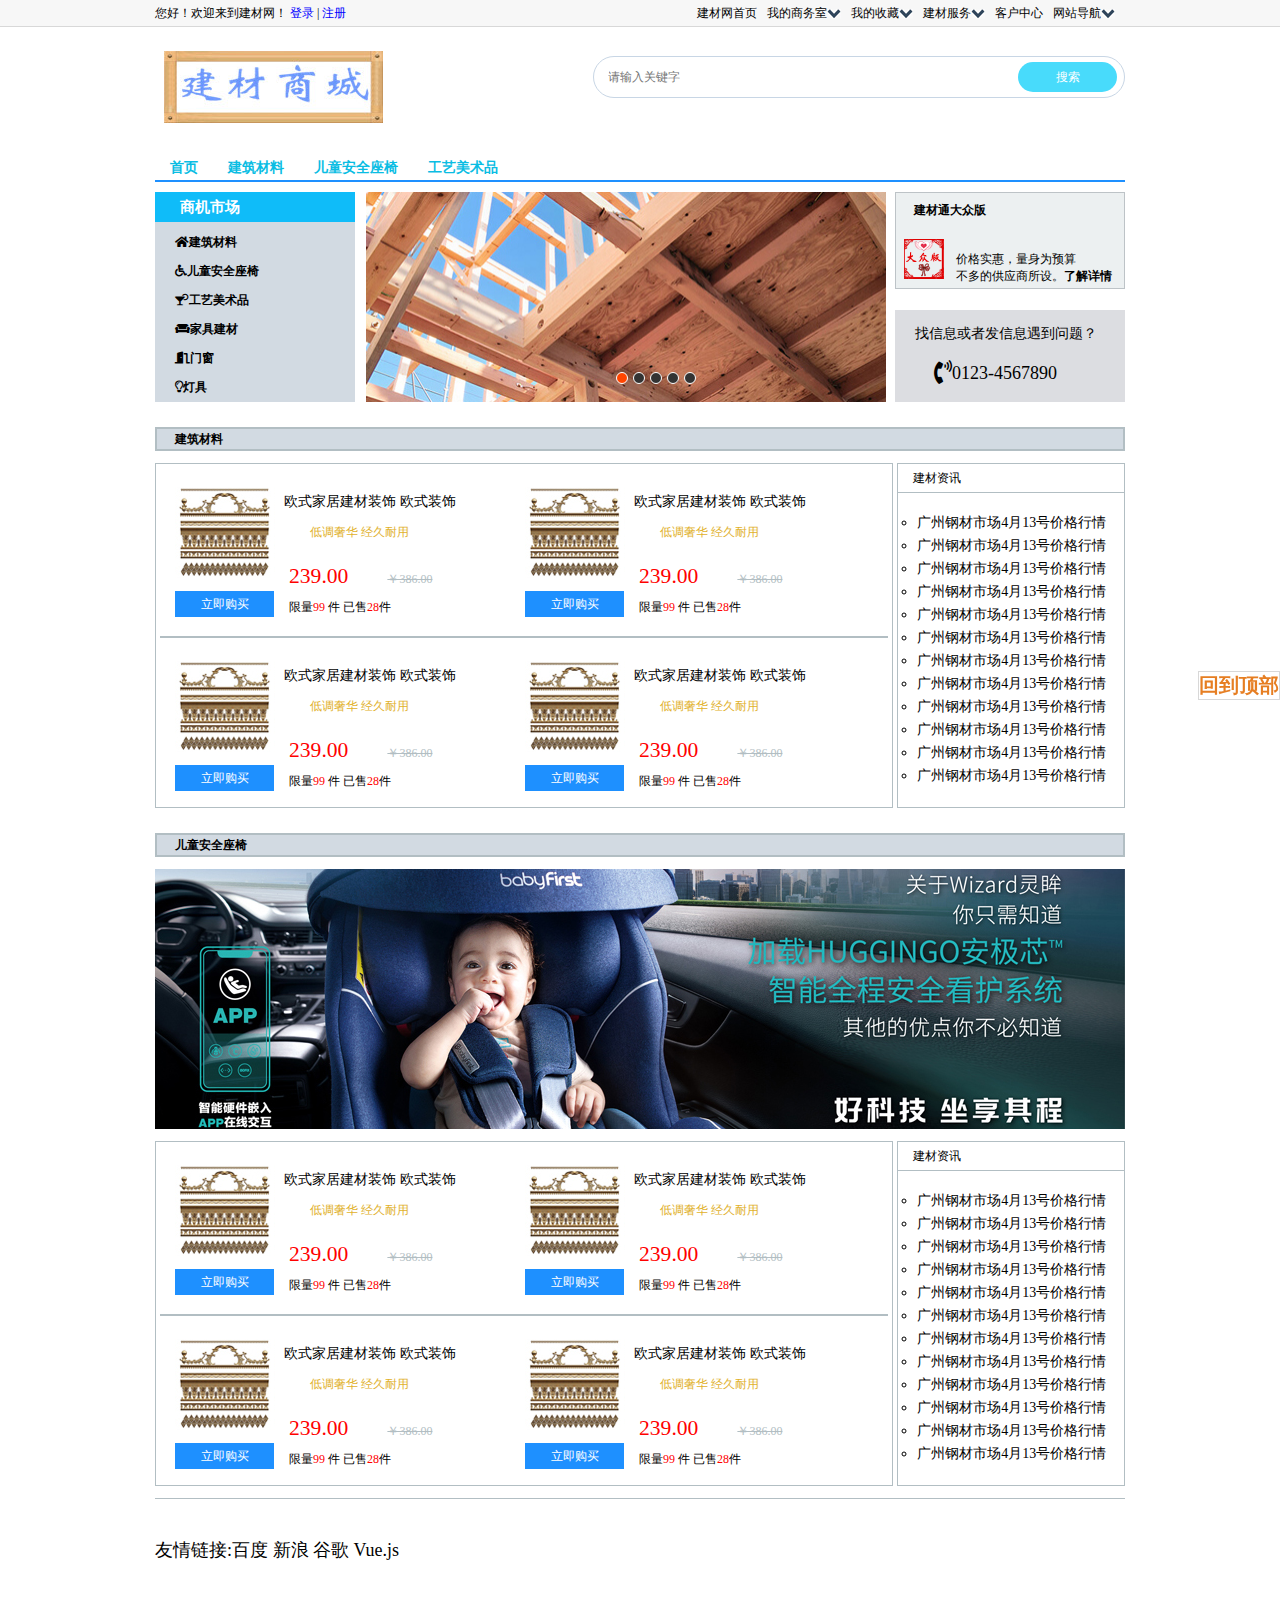
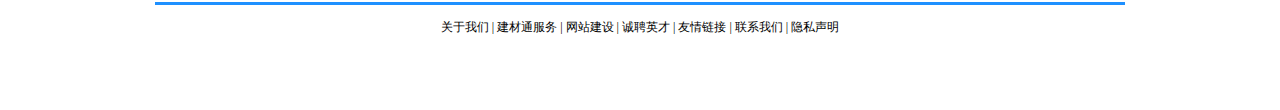
<file: index.html>
<!DOCTYPE html>
<html lang="en">

<head>
    <meta charset="UTF-8">
    <meta name="viewport" content="width=device-width, initial-scale=1.0">
    <meta http-equiv="X-UA-Compatible" content="ie=edge">
    <title>建材商城</title>
    <link rel="stylesheet" href="css/reset.css">
    <link rel="stylesheet" href="css/index.css">
    <link rel="stylesheet" href="css/common.css">
    <link href="https://cdn.bootcss.com/font-awesome/5.8.1/css/all.css" rel="stylesheet">
    <link rel="stylesheet" href="./css/ad.css">

</head>

<body>
    <!--S= 回到顶部 -->
    <div id="totop"></div>
    <div class="up2top">
        <a href="#totop">回到顶部</a>
    </div>
    <!-- E= 回到顶部 -->

    <!-- S= 页面的顶部 -->
    <div class="top">
        <div class="top_page">
            <div class="top_page_l fl clearfix">
                您好！欢迎来到建材网！
                <a href="./login.html">登录</a> | <a href="./register.html">注册</a>
            </div>
            <div class="top_page_r fr clearfix">
                <ul class="clearfix">
                    <li><a href="">建材网首页</a></li>
                    <li><a href="">我的商务室</a><s></s></li>
                    <li><a href="">我的收藏</a><s></s></li>
                    <li><a href="">建材服务</a><s></s></li>
                    <li><a href="">客户中心</a></li>
                    <li><a href="">网站导航</a><s></s></li>
                </ul>
            </div>
        </div>
    </div>
    <!-- E= 页面的顶部 -->

    <!-- S= logo -->
    <div class="logo">
        <h1 class="logo_l fl clearfix">梅兰商城</h1>
        <div class="logo_r fr clearfix">
            <div class="logo_r_content">
                <input type="input" class="logo_r_searcher fl clearfix" placeholder="请输入关键字">
                <input type="button" class="logo_r_btn fl clearfix" value="搜索">
            </div>
        </div>
    </div>
    <!-- E= logo -->

    <!-- S= 导航 -->
    <div class="nav clearfix">
        <ul class="clearfix">
            <li><a href="#">首页</a></li>
            <li><a href="#">建筑材料</a></li>
            <li><a href="#">儿童安全座椅</a></li>
            <li><a href="#">工艺美术品</a></li>
        </ul>
    </div>
    <!-- E= 导航 -->

    <!-- S= banner部分 -->
    <div class="banner">
        <div class="subNav fl clearfix">
            <h2>商机市场</h2>
            <ul>
                <li><a href="#"><i class="fas fa-home"></i>建筑材料</a></li>
                <li><a href="#"><i class="fas fa-wheelchair"></i>儿童安全座椅</a></li>
                <li><a href="#"><i class="fas fa-cocktail"></i>工艺美术品</a></li>
                <li><a href="#"><i class="fas fa-couch"></i>家具建材</a></li>
                <li><a href="#"><i class="fas fa-door-open"></i>门窗</a></li>
                <li><a href="#"><i class="far fa-lightbulb"></i>灯具</a></li>
            </ul>
        </div>
        <!-- 广告轮播图 -->
        <div class="ad fl clearfix ">
            <div id="container">
                <div id="list" style="left: -520px;">
                    <img src="./imges/ban_imgs/ban5.jpg" alt="1" />
                    <img src="./imges/ban_imgs/ban1.jpg" alt="1" />
                    <img src="./imges/ban_imgs/ban2.jpg" alt="2" />
                    <img src="./imges/ban_imgs/ban3.jpg" alt="3" />
                    <img src="./imges/ban_imgs/ban4.jpg" alt="4" />
                    <img src="./imges/ban_imgs/ban5.jpg" alt="5" />
                    <img src="./imges/ban_imgs/ban1.jpg" alt="5" />
                </div>
                <div id="buttons">
                    <span index="1" class="on"></span>
                    <span index="2"></span>
                    <span index="3"></span>
                    <span index="4"></span>
                    <span index="5"></span>
                </div>
                <a href="javascript:;" id="prev" class="arrow">&lt;</a>
                <a href="javascript:;" id="next" class="arrow">&gt;</a>
            </div>
        </div>
        <div class="message fr clearfix">
            <div class="message_top">
                <p class="font_sty">建材通大众版</p>
                <s class="fl clearfix"></s>
                <p class="font_sty1 fl  clearfix">价格实惠，量身为预算<br />不多的供应商所设。<a href="#">了解详情</a></p>
            </div>
            <div class="message_bottom">
                <p class="font_sty2">找信息或者发信息遇到问题？</p>
                <a href="#" class="font_sty3"><i class="fas fa-phone-volume fa-lg"></i>0123-4567890</a>
            </div>
        </div>
    </div>
    <!-- E= banner部分 -->

    <!-- S= building_materials -->
    <div class="building_materials">
        <p>建筑材料</p>
    </div>
    <!-- E= building_materials -->

    <!--S= 建筑材料具体商品信息  -->
    <div class="product">
        <div class="product_l fl clearfix">
            <div class="product_l_top">
                <div class="product_l_top_pro1 fl clearfix">
                    <div class="buy fl clearfix">
                        <div class="img"><s></s> </div>
                        <input type="button" class="btn" value="立即购买">
                    </div>
                    <div class="explain fl clearfix">
                        <p class="exp_font">欧式家居建材装饰&nbsp;欧式装饰</p>
                        <p class="exp_font1">低调奢华&nbsp;经久耐用</p>
                        <p class="money"><span>239.00</span> <s>￥386.00</s></p>
                        <p class="exp_font2">限量<span>99</span> 件&nbsp;已售<span>28</span>件</p>
                    </div>
                </div>
                <div class="product_l_top_pro1 fl clearfix">
                    <div class="buy fl clearfix">
                        <div class="img"><s></s> </div>
                        <input type="button" class="btn" value="立即购买">
                    </div>
                    <div class="explain fl clearfix">
                        <p class="exp_font">欧式家居建材装饰&nbsp;欧式装饰</p>
                        <p class="exp_font1">低调奢华&nbsp;经久耐用</p>
                        <p class="money"><span>239.00</span> <s>￥386.00</s></p>
                        <p class="exp_font2">限量<span>99</span> 件&nbsp;已售<span>28</span>件</p>
                    </div>
                </div>
            </div>
            <div class="product_l_line"></div>
            <div class="product_l_top">
                <div class="product_l_top_pro1 fl clearfix">
                    <div class="buy fl clearfix">
                        <div class="img"><s></s> </div>
                        <input type="button" class="btn" value="立即购买">
                    </div>
                    <div class="explain fl clearfix">
                        <p class="exp_font">欧式家居建材装饰&nbsp;欧式装饰</p>
                        <p class="exp_font1">低调奢华&nbsp;经久耐用</p>
                        <p class="money"><span>239.00</span> <s>￥386.00</s></p>
                        <p class="exp_font2">限量<span>99</span> 件&nbsp;已售<span>28</span>件</p>
                    </div>
                </div>
                <div class="product_l_top_pro1 fl clearfix">
                    <div class="buy fl clearfix">
                        <div class="img"><s></s> </div>
                        <input type="button" class="btn" value="立即购买">
                    </div>
                    <div class="explain fl clearfix">
                        <p class="exp_font">欧式家居建材装饰&nbsp;欧式装饰</p>
                        <p class="exp_font1">低调奢华&nbsp;经久耐用</p>
                        <p class="money"><span>239.00</span> <s>￥386.00</s></p>
                        <p class="exp_font2">限量<span>99</span> 件&nbsp;已售<span>28</span>件</p>
                    </div>
                </div>
            </div>
        </div>
        <div class="product_r fr clearfix">
            <h2>建材资讯</h2>
            <ul>
                <li><a href="#">广州钢材市场4月13号价格行情</a></li>
                <li><a href="#">广州钢材市场4月13号价格行情</a></li>
                <li><a href="#">广州钢材市场4月13号价格行情</a></li>
                <li><a href="#">广州钢材市场4月13号价格行情</a></li>
                <li><a href="#">广州钢材市场4月13号价格行情</a></li>
                <li><a href="#">广州钢材市场4月13号价格行情</a></li>
                <li><a href="#">广州钢材市场4月13号价格行情</a></li>
                <li><a href="#">广州钢材市场4月13号价格行情</a></li>
                <li><a href="#">广州钢材市场4月13号价格行情</a></li>
                <li><a href="#">广州钢材市场4月13号价格行情</a></li>
                <li><a href="#">广州钢材市场4月13号价格行情</a></li>
                <li><a href="#">广州钢材市场4月13号价格行情</a></li>
            </ul>
        </div>
    </div>
    <!--E= 建筑材料具体商品信息  -->

    <!-- S= children_chair -->
    <div class="children_chair">
        <p>儿童安全座椅</p>
    </div>
    <!-- E= children_chair -->

    <!--S= 儿童安全座椅 -->
    <div class="chair">
        <img src="./imges/chair.jpg" alt="儿童安全座椅" title="儿童安全座椅">
    </div>
    <!--E= 儿童安全座椅 -->

    <!--S= 建筑材料具体商品信息  -->
    <div class="product">
        <div class="product_l fl clearfix">
            <div class="product_l_top">
                <div class="product_l_top_pro1 fl clearfix">
                    <div class="buy fl clearfix">
                        <div class="img"><s></s> </div>
                        <input type="button" class="btn" value="立即购买">
                    </div>
                    <div class="explain fl clearfix">
                        <p class="exp_font">欧式家居建材装饰&nbsp;欧式装饰</p>
                        <p class="exp_font1">低调奢华&nbsp;经久耐用</p>
                        <p class="money"><span>239.00</span> <s>￥386.00</s></p>
                        <p class="exp_font2">限量<span>99</span> 件&nbsp;已售<span>28</span>件</p>
                    </div>
                </div>
                <div class="product_l_top_pro1 fl clearfix">
                    <div class="buy fl clearfix">
                        <div class="img"><s></s> </div>
                        <input type="button" class="btn" value="立即购买">
                    </div>
                    <div class="explain fl clearfix">
                        <p class="exp_font">欧式家居建材装饰&nbsp;欧式装饰</p>
                        <p class="exp_font1">低调奢华&nbsp;经久耐用</p>
                        <p class="money"><span>239.00</span> <s>￥386.00</s></p>
                        <p class="exp_font2">限量<span>99</span> 件&nbsp;已售<span>28</span>件</p>
                    </div>
                </div>
            </div>
            <div class="product_l_line"></div>
            <div class="product_l_top">
                <div class="product_l_top_pro1 fl clearfix">
                    <div class="buy fl clearfix">
                        <div class="img"><s></s> </div>
                        <input type="button" class="btn" value="立即购买">
                    </div>
                    <div class="explain fl clearfix">
                        <p class="exp_font">欧式家居建材装饰&nbsp;欧式装饰</p>
                        <p class="exp_font1">低调奢华&nbsp;经久耐用</p>
                        <p class="money"><span>239.00</span> <s>￥386.00</s></p>
                        <p class="exp_font2">限量<span>99</span> 件&nbsp;已售<span>28</span>件</p>
                    </div>
                </div>
                <div class="product_l_top_pro1 fl clearfix">
                    <div class="buy fl clearfix">
                        <div class="img"><s></s> </div>
                        <input type="button" class="btn" value="立即购买">
                    </div>
                    <div class="explain fl clearfix">
                        <p class="exp_font">欧式家居建材装饰&nbsp;欧式装饰</p>
                        <p class="exp_font1">低调奢华&nbsp;经久耐用</p>
                        <p class="money"><span>239.00</span> <s>￥386.00</s></p>
                        <p class="exp_font2">限量<span>99</span> 件&nbsp;已售<span>28</span>件</p>
                    </div>
                </div>
            </div>
        </div>
        <div class="product_r fr clearfix">
            <h2>建材资讯</h2>
            <ul>
                <li><a href="#">广州钢材市场4月13号价格行情</a></li>
                <li><a href="#">广州钢材市场4月13号价格行情</a></li>
                <li><a href="#">广州钢材市场4月13号价格行情</a></li>
                <li><a href="#">广州钢材市场4月13号价格行情</a></li>
                <li><a href="#">广州钢材市场4月13号价格行情</a></li>
                <li><a href="#">广州钢材市场4月13号价格行情</a></li>
                <li><a href="#">广州钢材市场4月13号价格行情</a></li>
                <li><a href="#">广州钢材市场4月13号价格行情</a></li>
                <li><a href="#">广州钢材市场4月13号价格行情</a></li>
                <li><a href="#">广州钢材市场4月13号价格行情</a></li>
                <li><a href="#">广州钢材市场4月13号价格行情</a></li>
                <li><a href="#">广州钢材市场4月13号价格行情</a></li>
            </ul>
        </div>
    </div>
    <!--E= 建筑材料具体商品信息  -->

    <!-- S= 友情链接 -->
    <div class="link">
        <p>友情链接:<a href="https://www.baidu.com/">百度</a>&nbsp;<a href="https://www.sina.com.cn/">新浪</a>&nbsp;<a
                href="https://www.google.com/?hl=zh_CN">谷歌</a>&nbsp;<a href="https://cn.vuejs.org/index.html">Vue.js</a>
        </p>
    </div>
    <!-- E= 友情链接 -->

    <!-- S= 关于我们 -->
    <div class="aboutMe">
        <p><a href="#">关于我们</a> | <a href="#">建材通服务</a> | <a href="#">网站建设</a> | <a href="#">诚聘英才</a> | <a
                href="#">友情链接</a> | <a href="#">联系我们</a> | <a href="#">隐私声明</a></p>
    </div>
    <!-- S= 关于我们 -->
    <script src="./js/index.js"></script>
</body>

</html>
</file>
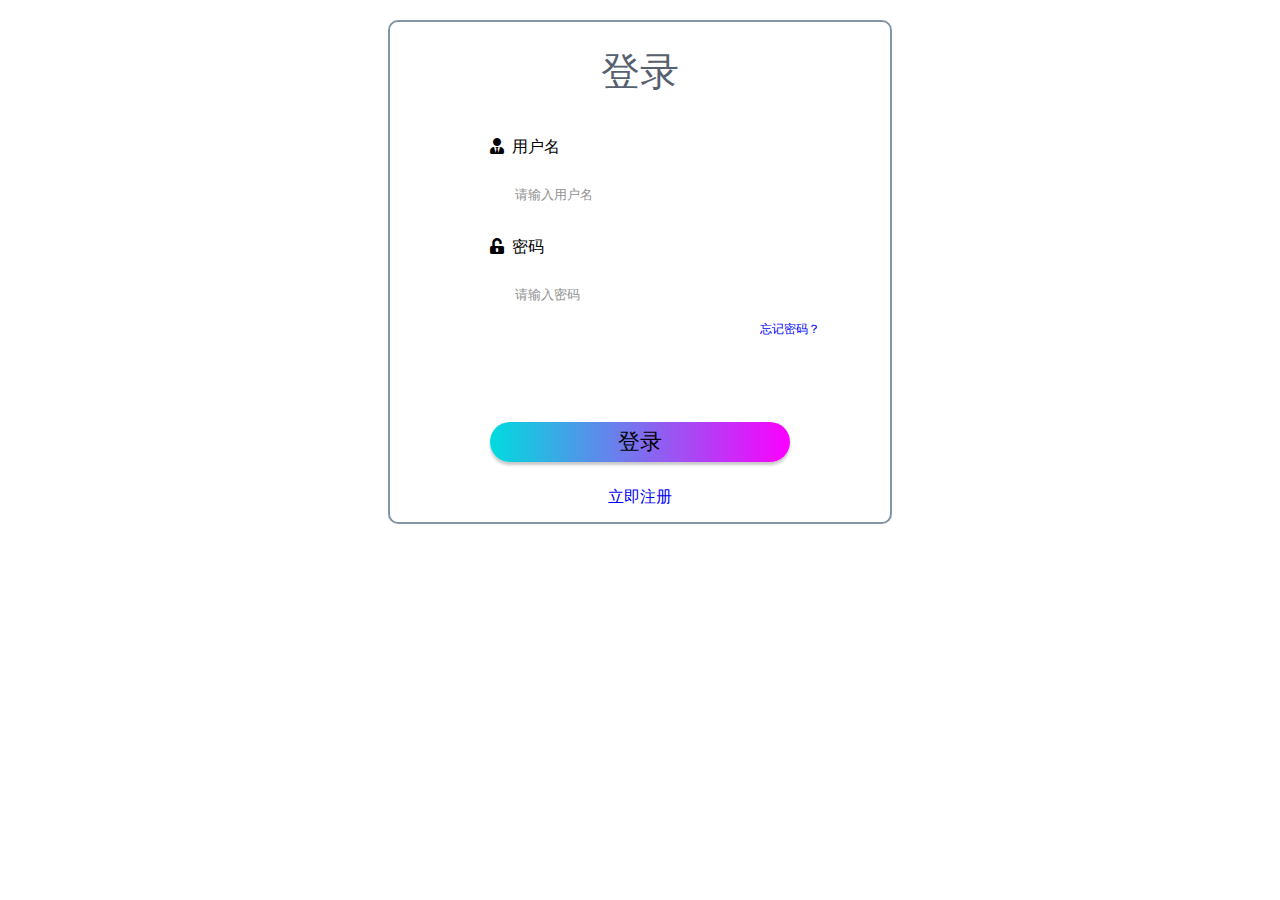
<file: login.html>
<!DOCTYPE html>
<html lang="en">

<head>
    <meta charset="UTF-8">
    <meta name="viewport" content="width=device-width, initial-scale=1.0">
    <meta http-equiv="X-UA-Compatible" content="ie=edge">
    <title>商城登录</title>
    <link rel="stylesheet" href="./css/login.css">
    <link href="https://cdn.bootcss.com/font-awesome/5.8.1/css/all.css" rel="stylesheet">
</head>

<body>
    <div class="container">
        <div class="top">
            <p>登录</p>
        </div>
        <div class="user">
            <p><i class="fas fa-user-tie"> &nbsp;</i>用户名</p>
        </div>
        <div class="user_input">
            <input type="text" placeholder="请输入用户名" />
        </div>
        <div class="user">
            <p><i class="fas fa-unlock-alt"> &nbsp;</i>密码</p>
        </div>
        <div class="user_input">
            <input type="password" placeholder="请输入密码" />
        </div>
        <div class="forget">
            <p><a href="#">忘记密码？</a></p>
        </div>
        <div class="btn">
            <input type="submit" value="登录">
        </div>
        <div class="register">
            <p><a href="#">立即注册</a></p>
        </div>
    </div>
</body>

</html>
</file>
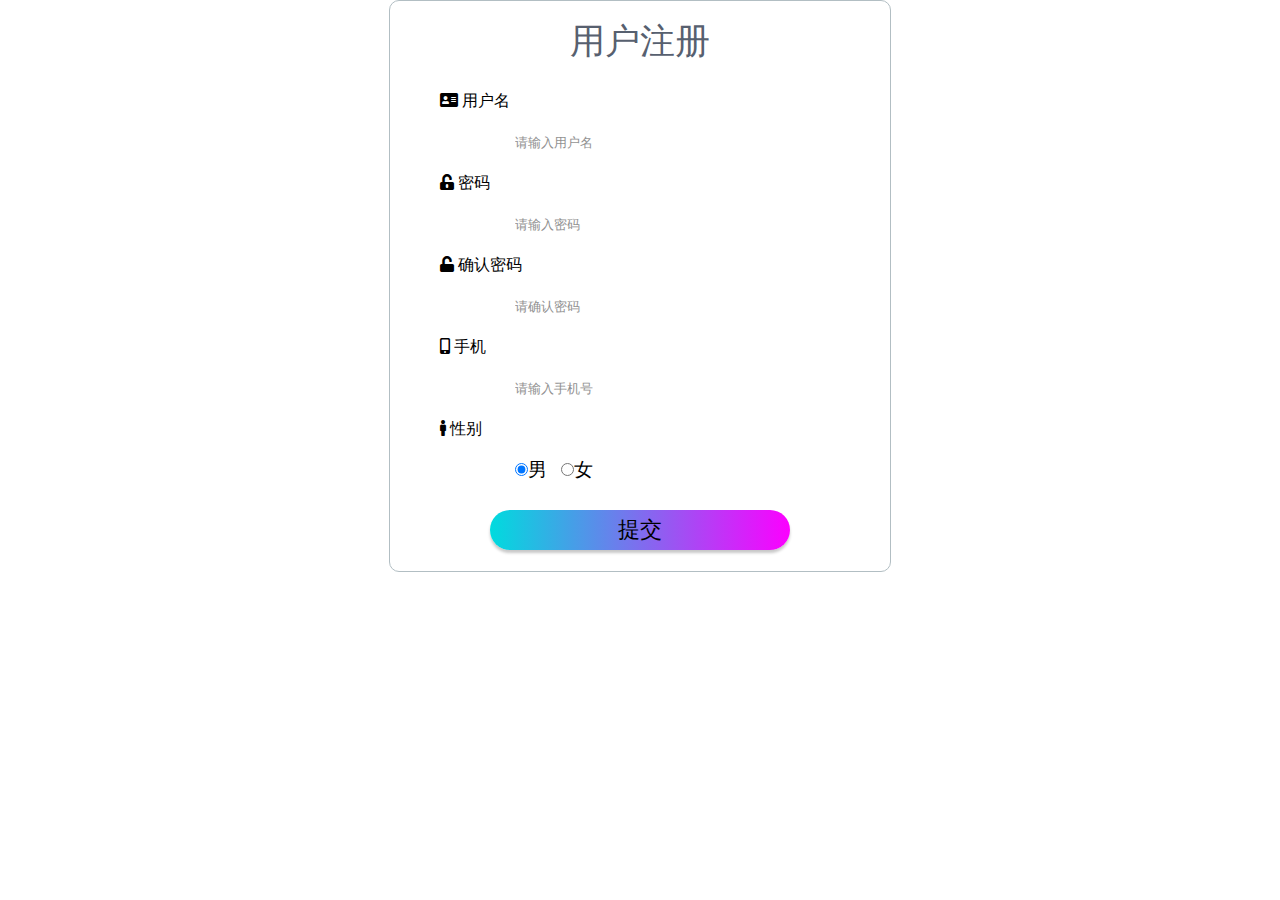
<file: register.html>
<!DOCTYPE html>
<html lang="en">

<head>
    <meta charset="UTF-8">
    <meta name="viewport" content="width=device-width, initial-scale=1.0">
    <meta http-equiv="X-UA-Compatible" content="ie=edge">
    <title>用户注册</title>
    <link rel="stylesheet" href="./css/register.css">
    <link href="https://cdn.bootcss.com/font-awesome/5.8.1/css/all.css" rel="stylesheet">
</head>

<body>
    <div class="container">
        <div class="top">
            <p>用户注册</p>
        </div>
        <div class="user_name">
            <p><i class="fas fa-address-card">&nbsp;</i>用户名</p>
        </div>
        <div class="user_input">
            <input type="text" placeholder="请输入用户名" />
        </div>
        <div class="password">
            <p><i class="fas fa-unlock-alt">&nbsp;</i>密码</p>
        </div>
        <div class="user_input">
            <input type="password" id="password1" placeholder="请输入密码" />
        </div>
        <div class="password">
            <p><i class="fas fa-unlock">&nbsp;</i>确认密码</p>
        </div>
        <div class="user_input">
            <input type="password" id="password2" placeholder="请确认密码" />
        </div>
        <div class="phone">
            <p><i class="fas fa-mobile-alt">&nbsp;</i>手机</p>
        </div>
        <div class="user_input">
            <input type="text" name="手机" placeholder="请输入手机号" />
        </div>
        <div class="user_sex">
            <p><i class="fas fa-male">&nbsp;</i>性别</p>
        </div>
        <div class="select_sex">
            <form action="" method="POST">
                <input type="radio" class="btn_sty" id="male" name="sex" checked>男&nbsp;&nbsp;
                <input type="radio" class="btn_sty" id="female" name="sex">女
            </form>
        </div>
        <div class="sub">
            <input type="submit" value="提交" />
        </div>
    </div>
</body>

</html>
</file>
<file: css/index.css>
@charset "utf-8";
.top{
    background-color:#f7f7f7;
    height: 26px;
    /* 如果不定义宽度的话，div默认继承父类的宽度，top的父类是body，
    所以继承body的宽度，即横跨整个浏览器（浏览器页面宽度） */
    border-bottom: 1px solid #d8d8d8;
}
.up2top{
    position: fixed;
    bottom: 200px;
    right: 0px;
    font-size: 20px;
    border: 1px solid #d8d8d8;
    font-weight: 700;
}
.up2top a{
     color: #e67e22;
}

.top_page{
    width: 970px;
    height: 26px;
    margin: 0 auto;
    
}
.top_page_l{
    
    line-height: 26px;
}
.top_page_l a{
    color: blue;
}
.top_page_r ul li{
   float: left;
   padding-right: 10px;
   line-height: 26px;
}
.top_page_r ul li s{
    display: inline-block;
    width: 14px;
    height: 10px;
    background: url(../imges/ange3.jpg);
    vertical-align: middle;/*图片居中*/
}
.logo{
    width: 970px;
    height: 98px;
    margin: 0 auto;
    
    
}
.logo .logo_l{
    width: 219px;
    height: 72px;
    background: url("../imges/logo_l.jpg");
    margin:24px 0 19px 9px;
    text-indent: -1000em;/*隐藏掉 梅兰商城文字 不给用户看到，但利于搜索引擎*/

}
.logo .logo_r{
    width: 520px;
    height: 40px;
    border:1px solid #c8d6e5;
    border-radius: 42px;
    margin-top: 29px;
    padding-left: 10px;
}
.logo_r_searcher{
    width: 410px;
    height: 30px;
    /* border: 1px solid #c9c9c9; */
    border-radius: 30px;
    color:#8395a7;
    
}
.logo_r_btn{
    height: 30px;
    width: 99px;
    border-radius: 30px;
    background-color:#48dbfb;
    color:#fff;
}
.logo_r_btn:hover{
     background-color:#1e90ff;
}
.logo_r_content{
    margin: 5px 5px 5px 4px;
}
.nav{
    width: 970px;
    height: 25px;
    margin: 0 auto;
    border-bottom: 2px solid#1e90ff;
    margin-top: 30px;
    position: relative;

}

.nav li{
    float: left;
    padding: 0 15px;
    line-height: 25px;
    font-size: 14px;
    font-weight: bold;
    overflow: hidden;

}
.nav ul{
    
    margin-left:0;
    position:absolute;
    /* left:-25%; */
    /* left:-245px; */
}
.nav li:hover{
    background-color:#1e90ff;
}
.nav li a{
    color:#0abde3;
}
.nav li:hover a{
    color:white;
}
.banner{
    width: 970px;
    height: 210px;
    margin:0 auto;
    margin-top: 10px;

}
.banner .subNav{
    width: 200px;
    height: 210px;
    background-color: #d2dae2;
}
.banner .subNav h2{
    height: 30px;
    line-height: 30px;
    /* text-align: center; */
    padding-left: 25px;
    font-size: 15px;
    font-weight: bold;
    background-color:#0fbcf9;
    color: #fff;
    
}
.banner .subNav li{
    padding-top: 12px;
    padding-left: 20px;
    font-size: 12px;
    font-weight: 800;
}
.banner .ad{
    width: 520px;
    height: 210px;
    margin-left: 11px;
    background-color: #81ecec;
    
}
.message{
    width: 230px;
    height: 210px;

}
.message .message_top{
    height: 95px;
    border: 1px solid #bdc3c7;
    background-color: #ecf0f1;
    margin-bottom: 21px;
 

}
.message .message_top a{
    font-weight: bold;
  

}
.message .message_top .font_sty{
    font-weight: bold;
    padding-top: 9px;
    padding-left: 18px;
    padding-bottom: 1.7em;
    font-family: sans-serif;
}
.message .message_top .font_sty1{
    padding-left: 12px;
    padding-top: 1em;
}
.message .message_top s{
    margin-left: 8px;
    display: inline-block;
    width: 40px;
    height: 40px;
    background: url("../imges/message_top_icon.png");
}
.message .message_bottom{
    height: 92px;
    background-color:#dcdde1;
}
.message .message_bottom .font_sty2{
    padding:15px 0 20px 20px;
    font-size: 14px;
}
.message .message_bottom .font_sty3{
    padding-left: 39px;
    font-size: 18px;
}
.building_materials{
    width: 966px;
    margin: 0 auto;
    height: 20px;
    background-color: #d2dae2;
    margin-top: 25px;
    border: 2px solid #b2bec3;
   
}
.building_materials p{
    padding-left: 18px;
    line-height: 20px;
    font-weight: bold;
}
.product{
    width: 970px;
    height: 345px;
    margin: 0 auto;
    margin-top: 12px;
    margin-bottom: 12px;
    /* background-color: cornflowerblue; */
}
.product .product_l{
    width: 736px;
    height: 343px;
    /* background-color: blueviolet; */
    border: 1px solid #b2bec3;
}
.product .product_l .product_l_top{
    height: 155px;
    width: 712px;
    /* background-color: chartreuse; */
    padding: 17px 0 0 19px;
}
.product .product_l .product_l_top_pro1{
    width: 350px;
    height: 146px;
    /* border: 1px solid  #b2bec3; */
    /* background-color: blue; */
}
.product_l_top_pro1 .buy{
    width: 99px;
    height: 143px;
    /* background-color:#9c88ff; */
    margin-top: 1.5px;
}
.product_l_top_pro1 .buy .img{
    
    height: 100px;
    /* border: 1px solid #b2bec3; */
}
.product_l_top_pro1 .buy .btn{
    margin-top: 8.5px;
    width: 99px;
    height: 26px;
    background-color: #1e90ff;
    color: #fff;
}
.product_l_top_pro1 .buy .btn:hover{
    background-color: #6c5ce7;
}
.buy .img s{
    display: inline-block;
    width: 100px;
    height: 91px;
    background: url("../imges/buy2.jpg");
    margin-top: 4.5px;
}
.product_l_top_pro1 .explain{
    width: 251px;
    height: 143px;
    /* background-color: #7ed6df; */
    margin-top: 1.5px;
}
.product_l_top_pro1 .explain .exp_font{
    font-size: 14px;
    padding-top: 10px;
    padding-left: 10px;
}
.product_l_top_pro1 .explain .exp_font1{
    padding-left: 3em;
    color: #e1b12c;
    padding-top: 13px;
}
.product_l_top_pro1 .explain .exp_font2{
    padding-left: 15px;
    padding-top: 10px;
}
.product_l_top_pro1 .exp_font2 span{
    color: red;
}
.product_l_top_pro1 .explain .money{
    padding-left: 15px;
    padding-top: 23px;
}
.product_l_top_pro1 .explain .money s{
    padding-left: 3em;
    text-decoration: line-through;
    color: #b2bec3;
}
.product_l_top_pro1 .explain .money span{
    font-size: 1.8em;
    color: red;


}
.product_l_line{
    margin: 0 4px;
    border: 1px solid #b2bec3;
}
.product .product_r{
    width: 226px;
    height: 343px;
    border: 1px solid #b2bec3;
    /* background-color: darkorange; */

}
.product .product_r h2{
    height: 28px;
    line-height: 28px;
    padding-left: 15px;
    border-bottom: 1px solid #b2bec3;
}
.product .product_r ul{
    padding-top: 1.5em;
    padding-left: 1.6em;

}
.product .product_r ul li{
    line-height: 23px;
    height: 23px;
    font-size: 14px;
    list-style: circle;
}
.chair{
    width: 970px;
    height: 260px;
    background-color: #81ecec;
    margin: 0 auto;
    margin-top: 12px;
}
.children_chair{
    width: 966px;
    margin: 0 auto;
    height: 20px;
    background-color: #d2dae2;
    margin-top: 25px;
    border: 2px solid #b2bec3;
   
}
.children_chair p{
    padding-left: 18px;
    line-height: 20px;
    font-weight: bold;
}
.link{
    margin: 0 auto;
    width: 970px;
    height: 103px;
    margin-top: 11px;
    border-top: 1px solid #b2bec3;
    /* background-color: aqua; */
    border-bottom: 3px solid  #1e90ff;
}
.link p{
    line-height: 103px;
    font-size: large;
}
.aboutMe{
    width: 970px;
    height: 91px;
    margin: 0 auto;  
}
.aboutMe p{
    margin-top: 14px;
    text-align: center;
}
</file>
<file: css/common.css>
@charset "utf-8";
html{
    font:12px "宋体"
}
a{
    color:#000;
}
a:hover{
    color:#54a0ff;
}
.fl{
    /* 左浮动公共样式 */
    float: left;
}
.fr{
    /* 右浮动公共样式 */
    float: right;
}

.clearfix{
    zoom: 1; 
}
.clearfix:after{
    display:block;
    content:'';
    clear:both;
}
</file>
<file: css/ad.css>
@charset "utf-8";
* {
    margin: 0;
    padding: 0;
    text-decoration: none;
    }
#container {
    position: relative;
    width: 520px;
    height: 210px;
    overflow: hidden;
    margin: 0 auto;
}

#list {
    position: absolute;
    z-index: 1;
    width: 3640px;
    height: 210px;
}

#list img {
    float: left;
    width: 520px;
    height: 210px;
}

#buttons {
    position: absolute;
    left: 250px;
    bottom: 20px;
    z-index: 2;
    height: 10px;
    width: 100px;
}

#buttons span {
    float: left;
    margin-right: 5px;
    width: 10px;
    height: 10px;
    border: 1px solid #fff;
    border-radius: 50%;
    background: #333;
    cursor: pointer;
}

#buttons .on {
    background: orangered;
}

.arrow {
    position: absolute;
    top: 180px;
    z-index: 2;
    display: none;
    width: 40px;
    height: 40px;
    font-size: 36px;
    font-weight: bold;
    line-height: 39px;
    text-align: center;
    color: #fff;
    background-color: RGBA(0, 0, 0, .3);
    cursor: pointer;
}

.arrow:hover {
    background-color: RGBA(0, 0, 0, .7);
}

#container:hover .arrow {
    display: block;
}

#prev {
    left: 20px;
}

#next {
    right: 20px;
}
</file>
<file: css/login.css>
*{
    padding: 0;
    margin: 0;
    text-decoration: none;
}

input{
    outline: none;
    border: 0;
}

.container{
    width: 500px;
    height: 500px;
    margin: 0 auto;
    border: 2px solid #8395a7;
    border-radius: 10px;
    margin-top: 20px;
    /* margin-top:100px; */
}
.container .top{
    width: 500px;
    height: 100px;
   
}
.container .top p{
    height: 100px;
    line-height: 100px;
    margin: 0 auto;
    font-size: 39px;
    font-family: sans-serif;
    color: #57606f;
    text-align:center;
}
.container .user{
    height: 50px;

}
.container .user p{
    line-height: 50px;
    padding-left: 20%;
}
.container .user_input{
    height: 50px;
  
}
.container .user_input input{
    height: 40px;
    width: 250px;
    vertical-align: middle;
    margin-left: 125px;
    margin-top: 2.5px;
    border-radius: 5px;
    opacity: .8;
    /* margin: 0 auto; */
    /* border-radius: 40px; */
}
.container .forget{
    height: 15px;
 
}
.container .forget p{
    text-align: right;
    line-height: 15px;
    font-size: 12px;
    padding-right: 70px;
}
.btn{
    height: 50px;
    margin-top: 80px;
   

}
.btn input{
    border:0;
    margin-left: 100px;
    width: 300px;
    height: 40px;
    border-radius: 40px;
    box-shadow:0px 3px 3px #c8c8c8 ;
    background:-webkit-linear-gradient(left,#00dbde, #fc00ff);
    font-size: 22px;
    margin-top: 5px;
}
.btn input:hover{
    cursor: pointer;
    background:-webkit-linear-gradient(right, #00dbde, #fc00ff);
   
}
input:focus{
    outline: none;
}
.register{
    height: 20px;
    text-align: center;
    margin-top: 20px;
}
a{
    color: blue;
}
a:hover{
    color:#5f27cd;
}
</file>
<file: css/register.css>
*{
    padding:0;
    margin: 0;
    text-decoration: none;
}
input{
    outline: none;
}
.container{
    width: 500px;
    height: 570px;
    margin: 0 auto;
    border: 1px solid #b2bec3;
    border-radius: 10px;
}.container .top{
    height: 80px;
    line-height: 80px;
    margin: 0 auto;
    font-size: 35px;
    font-family: sans-serif;
    color: #57606f;
    text-align:center;
 
}
.container .user_name{
    height: 40px;
    line-height: 40px;
    padding-left: 10%;

}

.container .user_input input{
    border: 0;
    margin:1px 0 1px 0;
    height: 40px;
    width: 250px;
    margin-left: 125px;
    /* margin-top: 2.5px; */
    border-radius: 5px;
    opacity: .8;
    
}
.container .password{
    height: 40px;
    line-height: 40px;
    padding-left: 10%;
}
.container .phone{
    height: 40px;
    line-height: 40px;
    padding-left: 10%;

}
.container .user_sex{
    height: 40px;
    line-height: 40px;
    padding-left: 10%;
}
.container .select_sex{
    border: 0;
    margin:1px 0 1px 0;
    height: 40px;
    line-height: 40px;
    width: 250px;
    margin-left: 125px;
    font-size: 1.2em;
}
.container .select_sex .btn_sty{
    font-size: 12px;
}
.container .sub{
    margin-top: 20px;
}
.container .sub input{
    border:0;
    margin-left: 100px;
    width: 300px;
    height: 40px;
    border-radius: 40px;
    box-shadow:0px 3px 3px #c8c8c8 ;
    background:-webkit-linear-gradient(left,#00dbde, #fc00ff);
    font-size: 22px;
    
}
.sub input:hover{
    cursor: pointer;
    background:-webkit-linear-gradient(right,#00dbde, #fc00ff);
}
</file>
